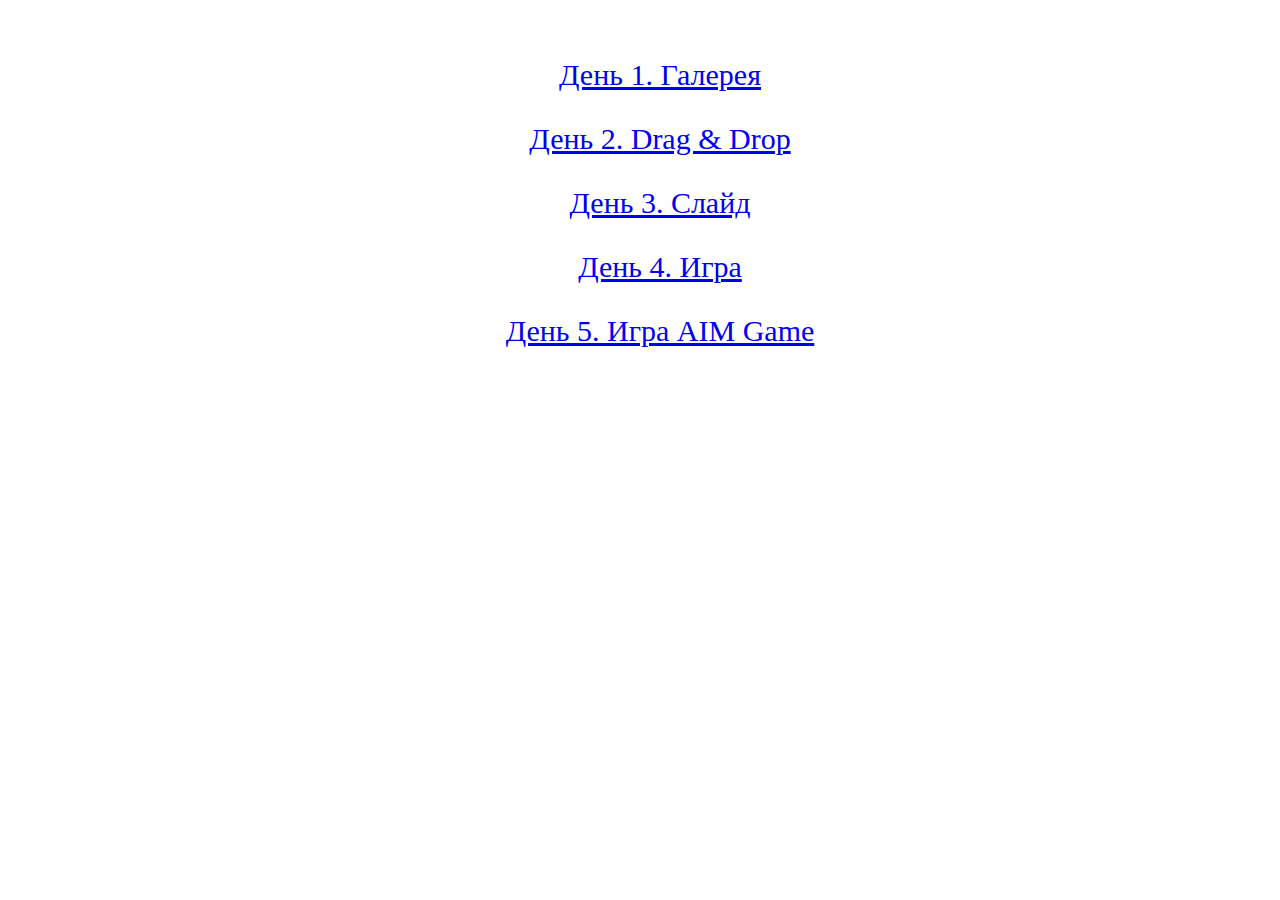
<file: index.html>
<!DOCTYPE html>
<html lang="en">
<head>
    <meta charset="UTF-8">
    <meta name="viewport" content="width=device-width, initial-scale=1.0">
    <link rel="stylesheet" href="styles.css" />
    <title>Результаты марафона за 5 дней</title>
</head>
<body>
    <div class="main">
        <p>
            <a href="gallery/gallery.html">День 1. Галерея</a>
        </p>
        <p>
            <a href="drag_drop/drag_drop.html">День 2. Drag & Drop</a>
        </p>
        <p>
            <a href="slide/slide.html">День 3. Слайд</a>
        </p>
        <p>
            <a href="game/game.html">День 4. Игра</a>
        </p>
        <p>
            <a href="aim_game/aim.html">День 5. Игра AIM Game</a>
        </p>
    </div>
</body>
</html>
</file>
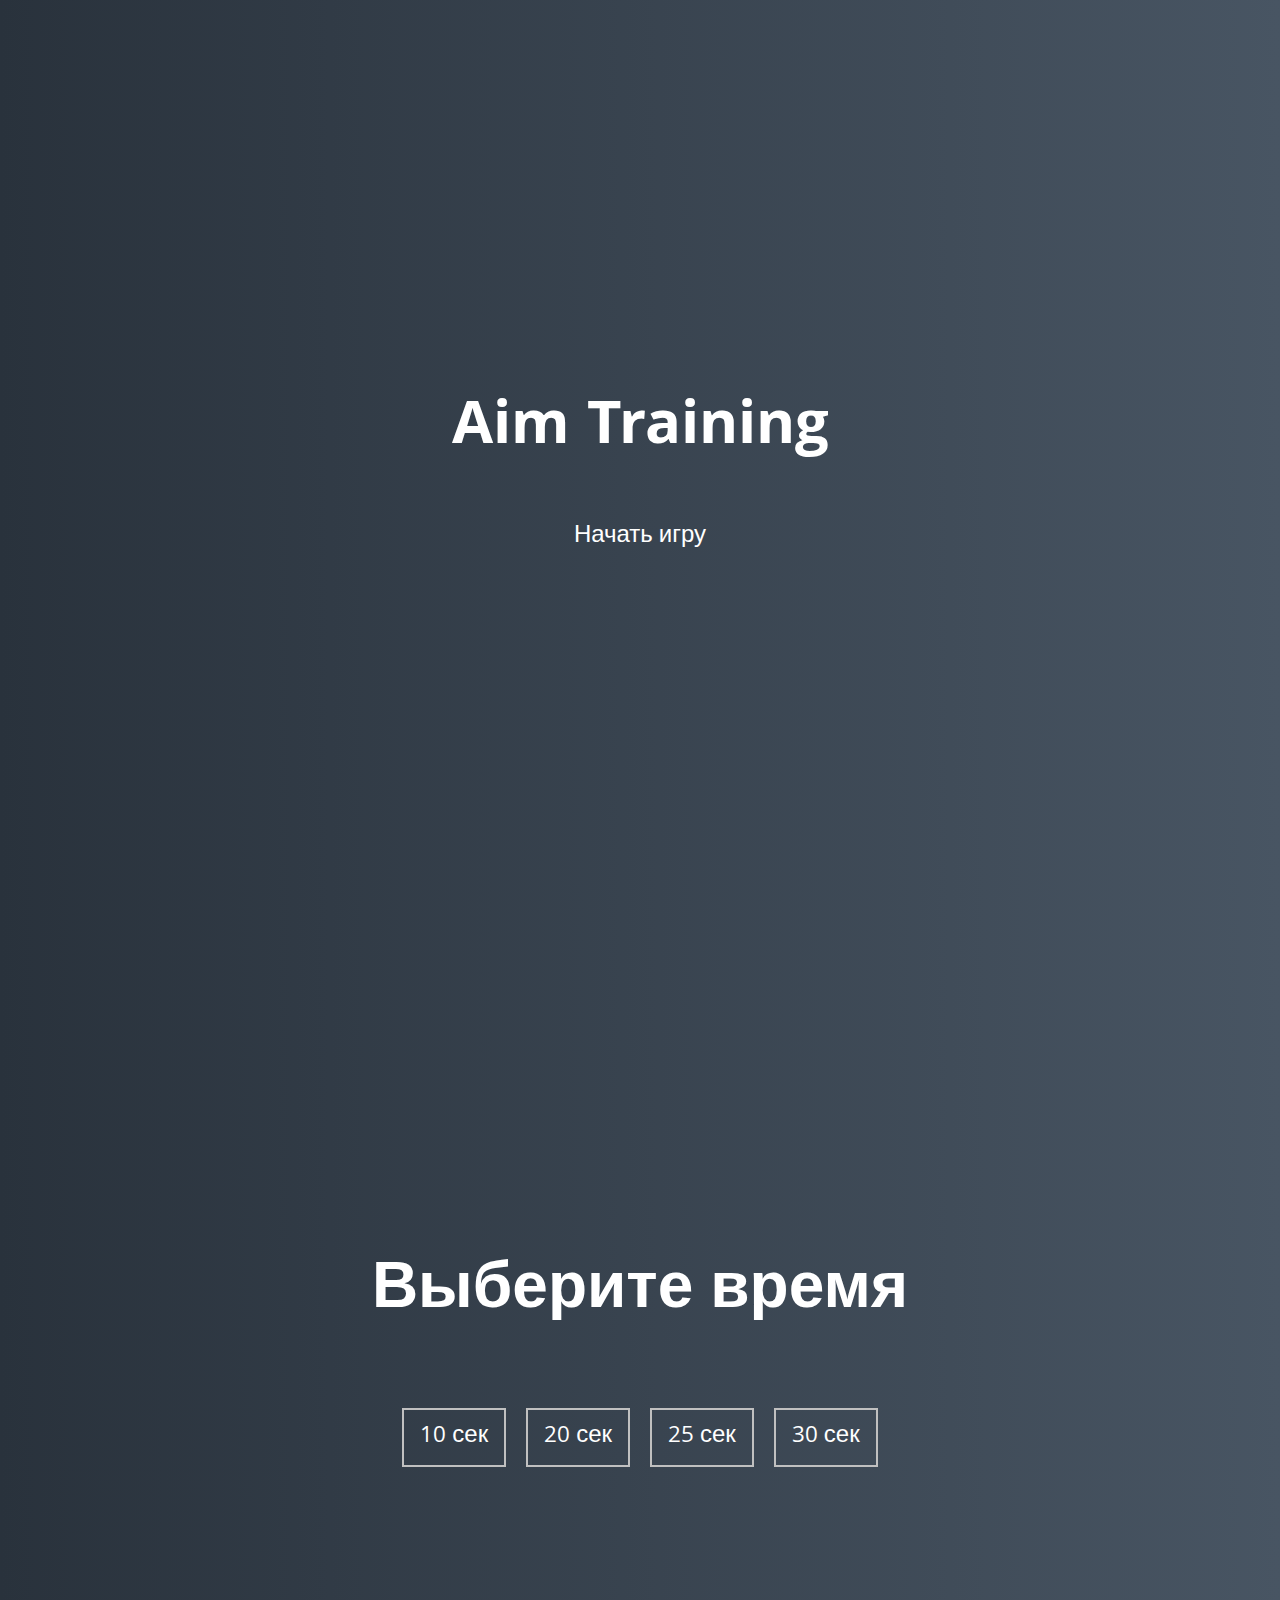
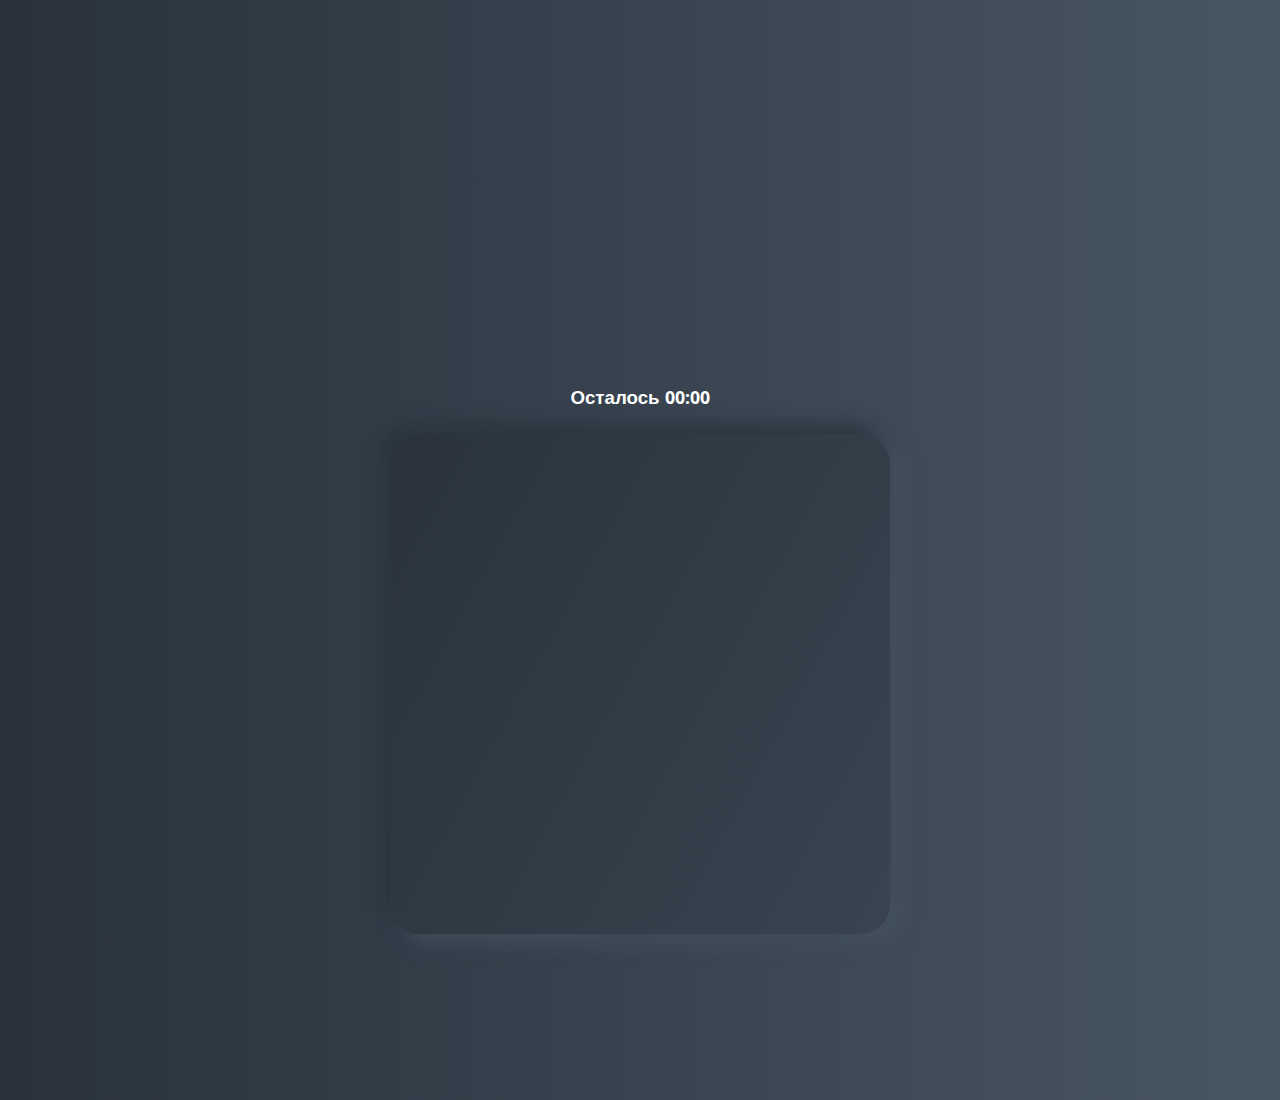
<file: aim_game/index.html>
<!DOCTYPE html>
<html lang="en">
  <head>
    <meta charset="UTF-8" />
    <meta name="viewport" content="width=device-width, initial-scale=1.0" />
    <link rel="stylesheet" href="styles.css" />
    <title>Aim Training | Проект 5</title>
  </head>
  <body>
    <div class="screen">
      <h1>Aim Training</h1>
      <a href="#" id="start" class="start">Начать игру</a>
    </div>

    <div class="screen">
      <h1>Выберите время</h1>
      <ul class="time-list" id="time-list">
        <li>
          <button class="time-btn" data-time = "10">
            10 сек
          </button>
        </li>
        <li>
          <button class="time-btn" data-time = "20">
            20 сек
          </button>
        </li>
        <li>
          <button class="time-btn" data-time = "25">
            25 сек
          </button>
        </li>
        <li>
          <button class="time-btn" data-time = "30">
            30 сек
          </button>
        </li>
      </ul>
    </div>

    <div class="screen">
      <h3>Осталось <span id="time">00:00</span></h3>
      <div class="board" id="board"></div>
    </div>
    <script src="app.js"></script>
  </body>
</html>
</file>
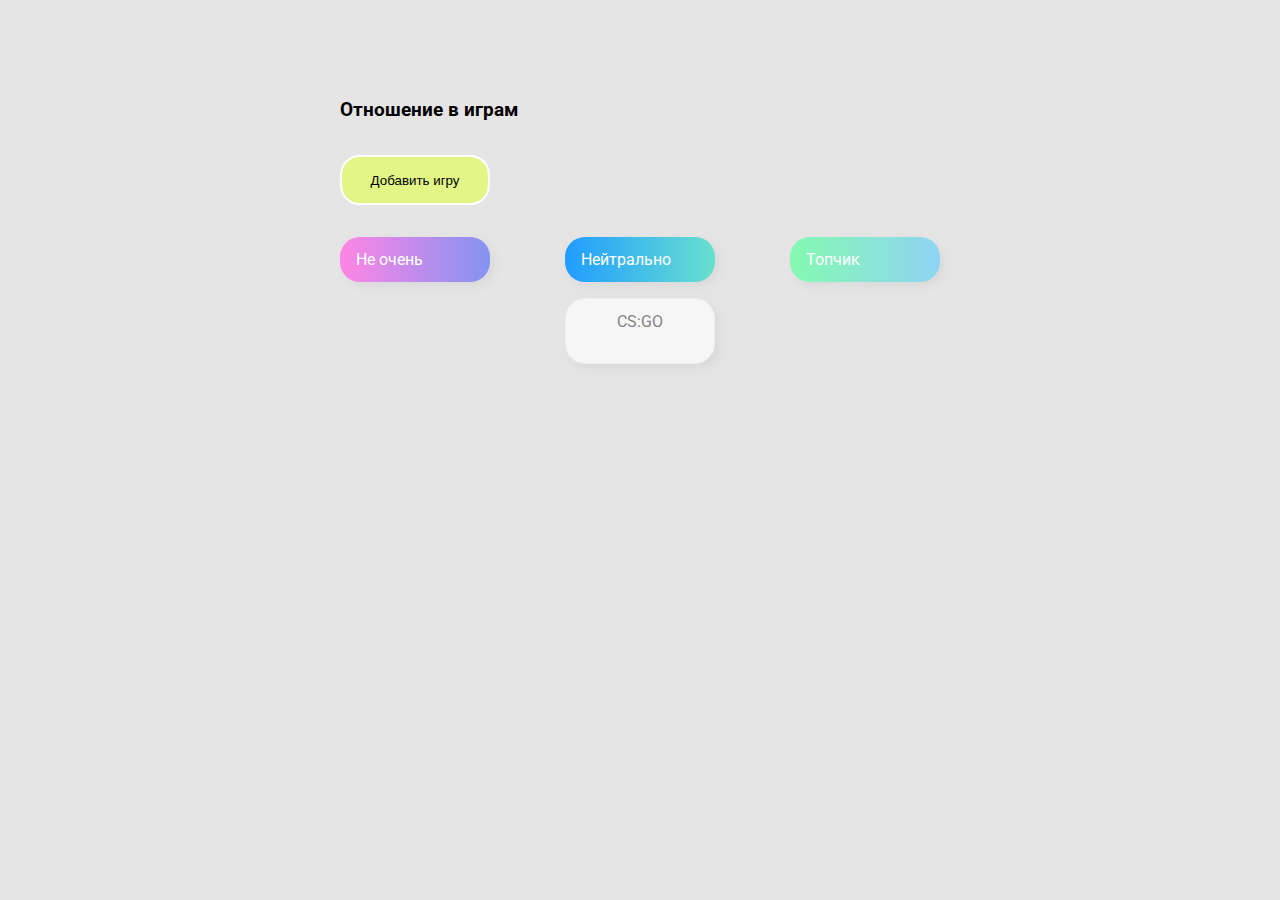
<file: drag_drop/index.html>
<!DOCTYPE html>
<html lang="en">
  <head>
    <meta charset="UTF-8" />
    <meta name="viewport" content="width=device-width, initial-scale=1.0" />
    <link rel="stylesheet" href="styles.css" />
    <title>Drag & Drop | Проект 2</title>
  </head>
  <body>
    <div>
      <div class="row">
        <h3>Отношение в играм</h3>
      </div>
      <div class="row">
        <button class="addGame">Добавить игру</button>
      </div>
      <div class="row placeholderNewGame">
        
      </div>
      <div class="row">
        <div class="col-header start">Не очень</div>
        <div class="col-header progress">Нейтрально</div>
        <div class="col-header done">Топчик</div>
      </div>

      <div class="row">
        <div class="placeholder bad"></div>
        <div class="placeholder nice">
          <div class="item"
          draggable="true"><p>CS:GO</p></div>
        </div>
        <div class="placeholder good"></div>
      </div>
    </div>
    <script src="app.js"></script>
  </body>
</html>
</file>
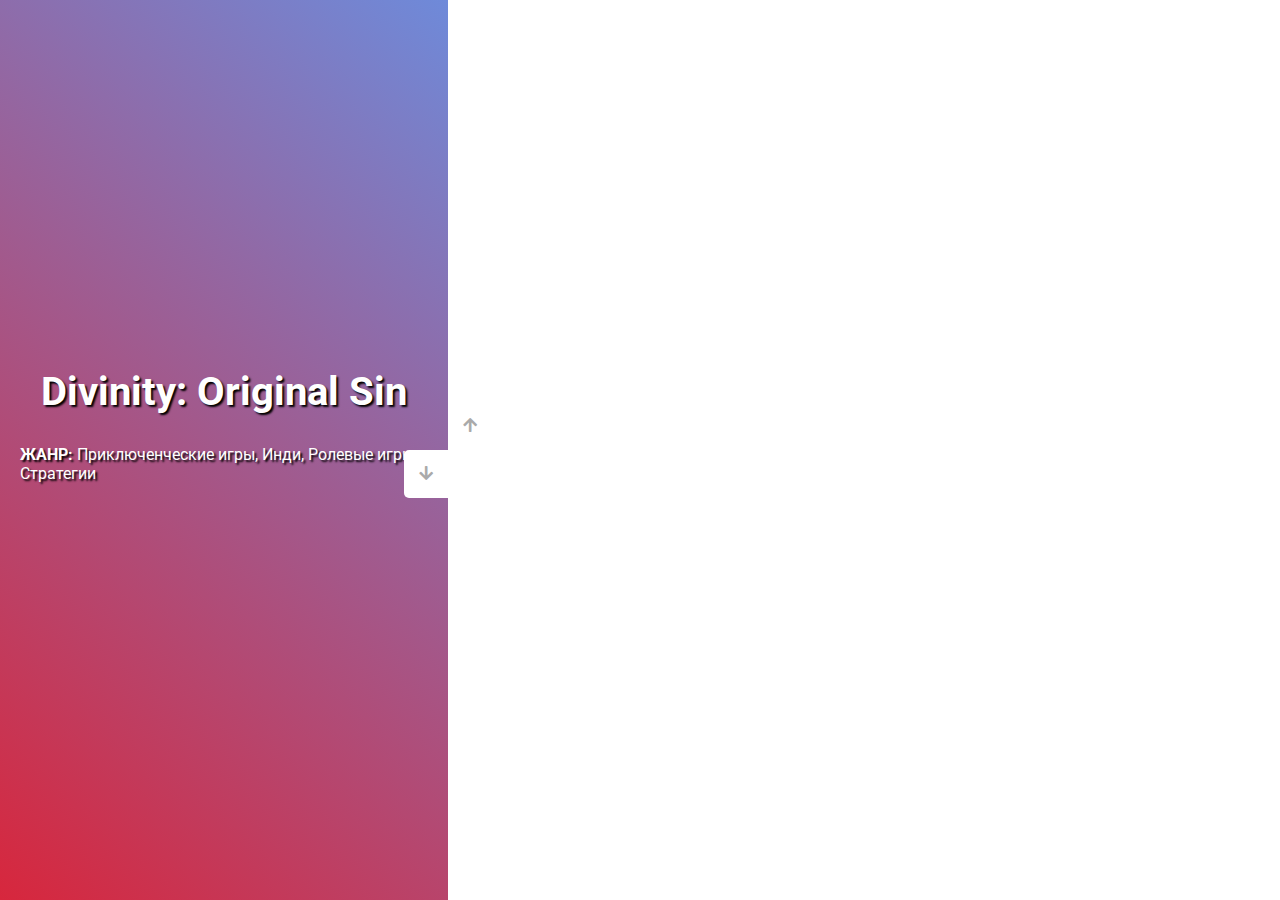
<file: slide/index.html>
<!DOCTYPE html>
<html lang="en">
  <head>
    <meta charset="UTF-8" />
    <meta name="viewport" content="width=device-width, initial-scale=1.0" />
    <link
      rel="stylesheet"
      href="https://cdnjs.cloudflare.com/ajax/libs/font-awesome/5.15.1/css/all.min.css"
    />
    <link rel="stylesheet" href="style.css" />
    <title>Слайдер | Проект 3</title>
  </head>
  <body>
    <div class="container">
      <div class="sidebar">
        <div
          style="
            background: linear-gradient(229.99deg, #000000 -26%, #dd0606 145%);
          "
        >
          <h1>Control</h1>
          <p><b>ЖАНР:</b>Action</p>
        </div>
        <div
          style="
            background: linear-gradient(215.32deg, #f5d1d1 1%, #32b0b9 128%);
          "
        >
          <h1>Final Fantasy XV</h1>
          <p><b>ЖАНР:</b>Action/RPG</p>
        </div>
        <div
          style="
            background: linear-gradient(221.87deg, #f5d1d1 1%, #e93131 128%);
          "
        >
          <h1>Dragon Age</h1>
          <p><b>ЖАНР:</b> Ролевые игры</p>
        </div>
        <div
          style="
            background: linear-gradient(220.16deg, #5c9ea7 -8%, #01ff41 138%);
          "
        >
          <h1>Red Dead Redemption 2</h1>
          <p><b>ЖАНР:</b> шутер от третьего лица, шутер от первого лица, приключенческий боевик, вестерн</p>
        </div>
        <div
          style="
            background: linear-gradient(220.16deg,  #6692e6 -8%, #ff0101 138%);
          "
        >
          <h1>Divinity: Original Sin</h1>
          <p><b>ЖАНР:</b> Приключенческие игры, Инди, Ролевые игры, Стратегии</p>
        </div>
      </div>
      <div class="main-slide">
        <div
          style="
            background-image: url('https://yobte.ru/uploads/posts/2019-11/igra-divinity-original-sin-ii-34-foto-8.jpg');
          "
        ></div>
        <div
          style="
            background-image: url('https://www.digiseller.ru/preview/339010/p1_2665202_84294720.jpg');
          "
        ></div>
        <div
          style="
            background-image: url('https://img2.reactor.cc/pics/post/full/Dragon-Age-Dragon-Age-Origins-Зевран-Морриган-%28DA%29-1776771.jpeg');
          "
        ></div>
        <div
          style="
            background-image: url('https://img4.goodfon.ru/wallpaper/nbig/6/5e/noctis-square-enix-noctis-lucis-caelum-final-fantasy-xv-fina.jpg');
          "
        ></div>
        <div
          style="
            background-image: url('https://i.pinimg.com/originals/f5/f4/93/f5f493121e52c5e294e31787f0e06bef.jpg');
          "
        ></div>
      </div>
      <div class="controls">
        <button class="down-button">
          <i class="fas fa-arrow-down"></i>
        </button>
        <button class="up-button">
          <i class="fas fa-arrow-up"></i>
        </button>
      </div>
    </div>
    <script src="app.js"></script>
  </body>
</html>
</file>
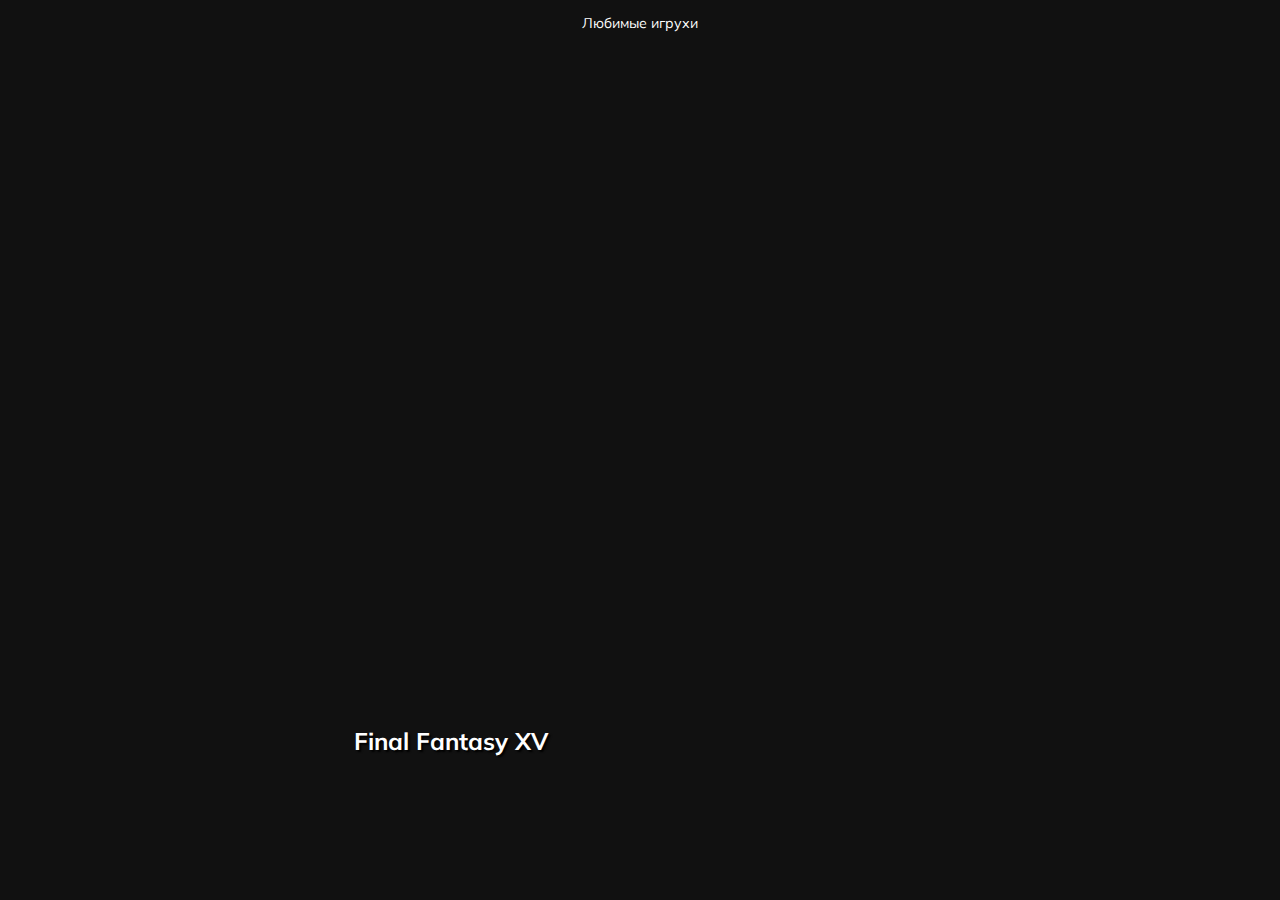
<file: gallery/gallery.html>
<!DOCTYPE html>
<html lang="en">
<head>
  <meta charset="UTF-8" />
  <meta name="viewport" content="width=device-width, initial-scale=1.0" />
  <link rel="stylesheet" href="styles.css" />
  <title>Карточки | Проект 1</title>
</head>
<body style="display: block;">
  <div class="main-title">
    <p class="main-title">Любимые игрухи</p>
  </div>
  <div class="container">
    <div
        class="slide"
        style="background-image: url('https://yobte.ru/uploads/posts/2019-11/igra-divinity-original-sin-ii-34-foto-8.jpg');"
    >
      <h3>Divinity: Original Sin</h3>
    </div>
    <div
        class="slide"
        style="
            background-image: url('https://www.digiseller.ru/preview/339010/p1_2665202_84294720.jpg');
          "
    >
      <h3>Red Dead Redemption 2</h3>
    </div>
    <div
        class="slide"
        style="
            background-image: url('https://img2.reactor.cc/pics/post/full/Dragon-Age-Dragon-Age-Origins-Зевран-Морриган-%28DA%29-1776771.jpeg');
          "
    >
      <h3>Dragon Age</h3>
    </div>
    <div
        class="slide active"
        style="
            background-image: url('https://img4.goodfon.ru/wallpaper/nbig/6/5e/noctis-square-enix-noctis-lucis-caelum-final-fantasy-xv-fina.jpg');
          "
    >
      <h3>Final Fantasy XV</h3>
    </div>
    <div
        class="slide"
        style="
            background-image: url('https://i.pinimg.com/originals/f5/f4/93/f5f493121e52c5e294e31787f0e06bef.jpg');
          "
    >
      <h3>Control</h3>
    </div>
  </div>

  <script src="app.js"></script>
</body>
</html>
</file>
<file: styles.css>
body {
    display: block;
}

.main {
    width: 10%;
    display: flex;
    padding: 20px 20px;
    text-align: center; 
    width: 100%;
    display: inline-block;
    font-size: 30px;
}
</file>
<file: aim_game/styles.css>
@import url("https://fonts.googleapis.com/css?family=Khula&display=swap");

* {
  box-sizing: border-box;
}

body {
  color: #fff;
  font-family: "Khula", sans-serif;
  height: 100vh;
  overflow: hidden;
  margin: 0;
  text-align: center;
}

a {
  color: #fff;
  text-decoration: none;
}

a:hover {
  color: #16d9e3;
}

.start {
  font-size: 1.5rem;
}

h1 {
  line-height: 1.4;
  font-size: 4rem;
}

.screen {
  display: flex;
  flex-direction: column;
  align-items: center;
  justify-content: center;
  height: 100vh;
  width: 100vw;
  transition: margin 0.5s ease-out;
  background: linear-gradient(90deg, #29323c 0%, #485563 100%);
}

.screen.up {
  margin-top: -100vh;
}

.time-list {
  display: flex;
  flex-wrap: wrap;
  justify-content: center;
  list-style: none;
  padding: 0;
}

.time-list li {
  margin: 10px;
}

.time-btn {
  background-color: transparent;
  border: 2px solid #c0c0c0;
  color: #fff;
  cursor: pointer;
  font-family: inherit;
  padding: 0.5rem 1rem;
  font-size: 1.5rem;
}

.time-btn:hover {
  border: 2px solid #16d9e3;
  color: #16d9e3;
}

.hide {
  opacity: 0;
}

.primary {
  color: #16d9e3;
}

.board {
  display: flex;
  justify-content: center;
  align-items: center;
  position: relative;
  width: 500px;
  height: 500px;
  background: linear-gradient(118.38deg, #29323c -4.6%, #485563 200.44%);
  box-shadow: -8px -8px 20px #2a333d, 10px 7px 20px #475462;
  border-radius: 30px;
  overflow: hidden;
}

.circle {
  background: linear-gradient(90deg, #16d9e3 0%, #30c7ec 47%, #46aef7 100%);
  position: absolute;
  border-radius: 50%;
  cursor: pointer;
}
</file>
<file: drag_drop/styles.css>
@import url("https://fonts.googleapis.com/css?family=Roboto&display=swap");

* {
  box-sizing: border-box;
}

body {
  font-family: "Roboto", sans-serif;
  background-color: #e5e5e5;
  display: flex;
  padding-top: 5rem;
  justify-content: center;
  overflow: hidden;
  margin: 0;
}

.row {
  display: flex;
  width: 600px;
  justify-content: space-between;
  margin-bottom: 1rem;
}

.col-header {
  width: 150px;
  box-shadow: 4px 4px 9px rgba(198, 198, 198, 0.36);
  border-radius: 20px;
  padding: 0.8rem 1rem;
  color: #fff;
}

.item {
  width: 150px;
  height: 66px;
  border: 1px solid #eee;
  box-shadow: 4px 4px 9px rgba(198, 198, 198, 0.36);
  border-radius: 20px;
  background: #f7f6f7;
  padding: 0.8rem 1rem;
  color: #828282;
  text-align: center;
  cursor: grab;
}

.item p {
  text-align: center;
  margin: auto;
}

.item:active {
  cursor: grabbing;
}

.placeholder {
  width: 150px;
  height: 66px;
}

.start {
  background: linear-gradient(90deg, #ff85e4 0%, #229efd 179.25%);
}

.progress {
  background: linear-gradient(90deg, #209cff 0%, #68e0cf 100%);
}

.done {
  background: linear-gradient(90deg, #84fab0 0%, #8fd3f4 100%);
}

.addGame {
  width: 150px;
  height: 50px;
  background-color: rgb(226, 245, 133);
  border: 2px solid white;
  border-radius: 20px;
  color: #000000;
  cursor: pointer;
}

.hold {
  border: 1px solid rgb(255, 0, 0);
  color: #000000;
  font-size: 24px;
}

.hide {
  display: none;
}

.hovered.good{
  border-top: 2px solid green;
}

.hovered.bad{
  border-top: 2px solid rgb(164, 42, 8);
}

.hovered.nice{
  border-top: 2px solid rgb(33, 26, 239);
}
</file>
<file: slide/style.css>
@import url("https://fonts.googleapis.com/css?family=Roboto&display=swap");

* {
  box-sizing: border-box;
  margin: 0;
  padding: 0;
}

body {
  font-family: "Roboto", sans-serif;
  height: 100vh;
}

.container {
  position: relative;
  overflow: hidden;
  width: 100vw;
  height: 100vh;
}

.sidebar {
  height: 100%;
  width: 35%;
  position: absolute;
  top: 0;
  left: 0;
  transition: transform 0.5s ease-in-out;
}

.sidebar > div {
  height: 100%;
  width: 100%;
  display: flex;
  flex-direction: column;
  align-items: center;
  justify-content: center;
  color: #fff;
}

.sidebar h1 {
  font-size: 40px;
  margin-bottom: 10px;
  margin-top: -30px;
}

.main-slide {
  height: 100%;
  position: absolute;
  top: 0;
  left: 35%;
  width: 65%;
  transition: transform 0.5s ease-in-out;
}

.main-slide > div {
  background-repeat: no-repeat;
  background-size: cover;
  background-position: center center;
  height: 100%;
  width: 100%;
}

button {
  background-color: #fff;
  border: none;
  color: #aaa;
  cursor: pointer;
  font-size: 16px;
  padding: 15px;
}

button:hover {
  color: #222;
}

button:focus {
  outline: none;
}

.container .controls button {
  position: absolute;
  left: 35%;
  top: 50%;
  z-index: 100;
}

.container .controls .down-button {
  transform: translateX(-100%);
  border-top-left-radius: 5px;
  border-bottom-left-radius: 5px;
}

.container .controls .up-button {
  transform: translateY(-100%);
  border-top-right-radius: 5px;
  border-bottom-right-radius: 5px;
}

p {
  margin: 20px;
  text-shadow: 2px 2px 2px #000;
}

h1 {
  text-shadow: 2px 2px 2px #000;
}
</file>
<file: gallery/styles.css>
@import url('https://fonts.googleapis.com/css?family=Muli&display=swap'); 

* {
  box-sizing: border-box;
}

body {
  font-family: 'Muli', sans-serif;
  overflow: hidden;
  margin: 0;
  background: #111;
  height: 100vh; 
  /* для выравнивания по центру */
  display: flex;
  justify-content: center;
  align-items: center;
  /* для выравнивания по центру */
}

.container {
  width: 100%;
  display: flex;
  padding: 0 20px;
}

.main-title {
  width: 10%;
  display: flex;
  padding: 0 20px;
  text-align: center; 
  width: 100%;
  display: inline-block;
}

.main-title p {
  color: #fff;
  font-size: 14px;
}

.slide {
  height: 80vh;
  border-radius: 20px;
  margin: 10px;
  cursor: pointer;
  color: #fff;
  flex: 1;
  background-size: cover;
  background-position: center;
  background-repeat: no-repeat;
  position: relative;
  transition: all 500ms ease-in-out;
  text-shadow: 2px 2px 2px #000;
}

.slide h3 {
  position: absolute;
  font-size: 24px;
  bottom: 20px;
  left: 20px;
  margin: 0;
  opacity: 0;
}

.slide.active {
  flex: 10;
}

.slide.active h3 {
  opacity: 1;
  transition: opacity 0.3s ease-in 0.4s;
}
</file>
